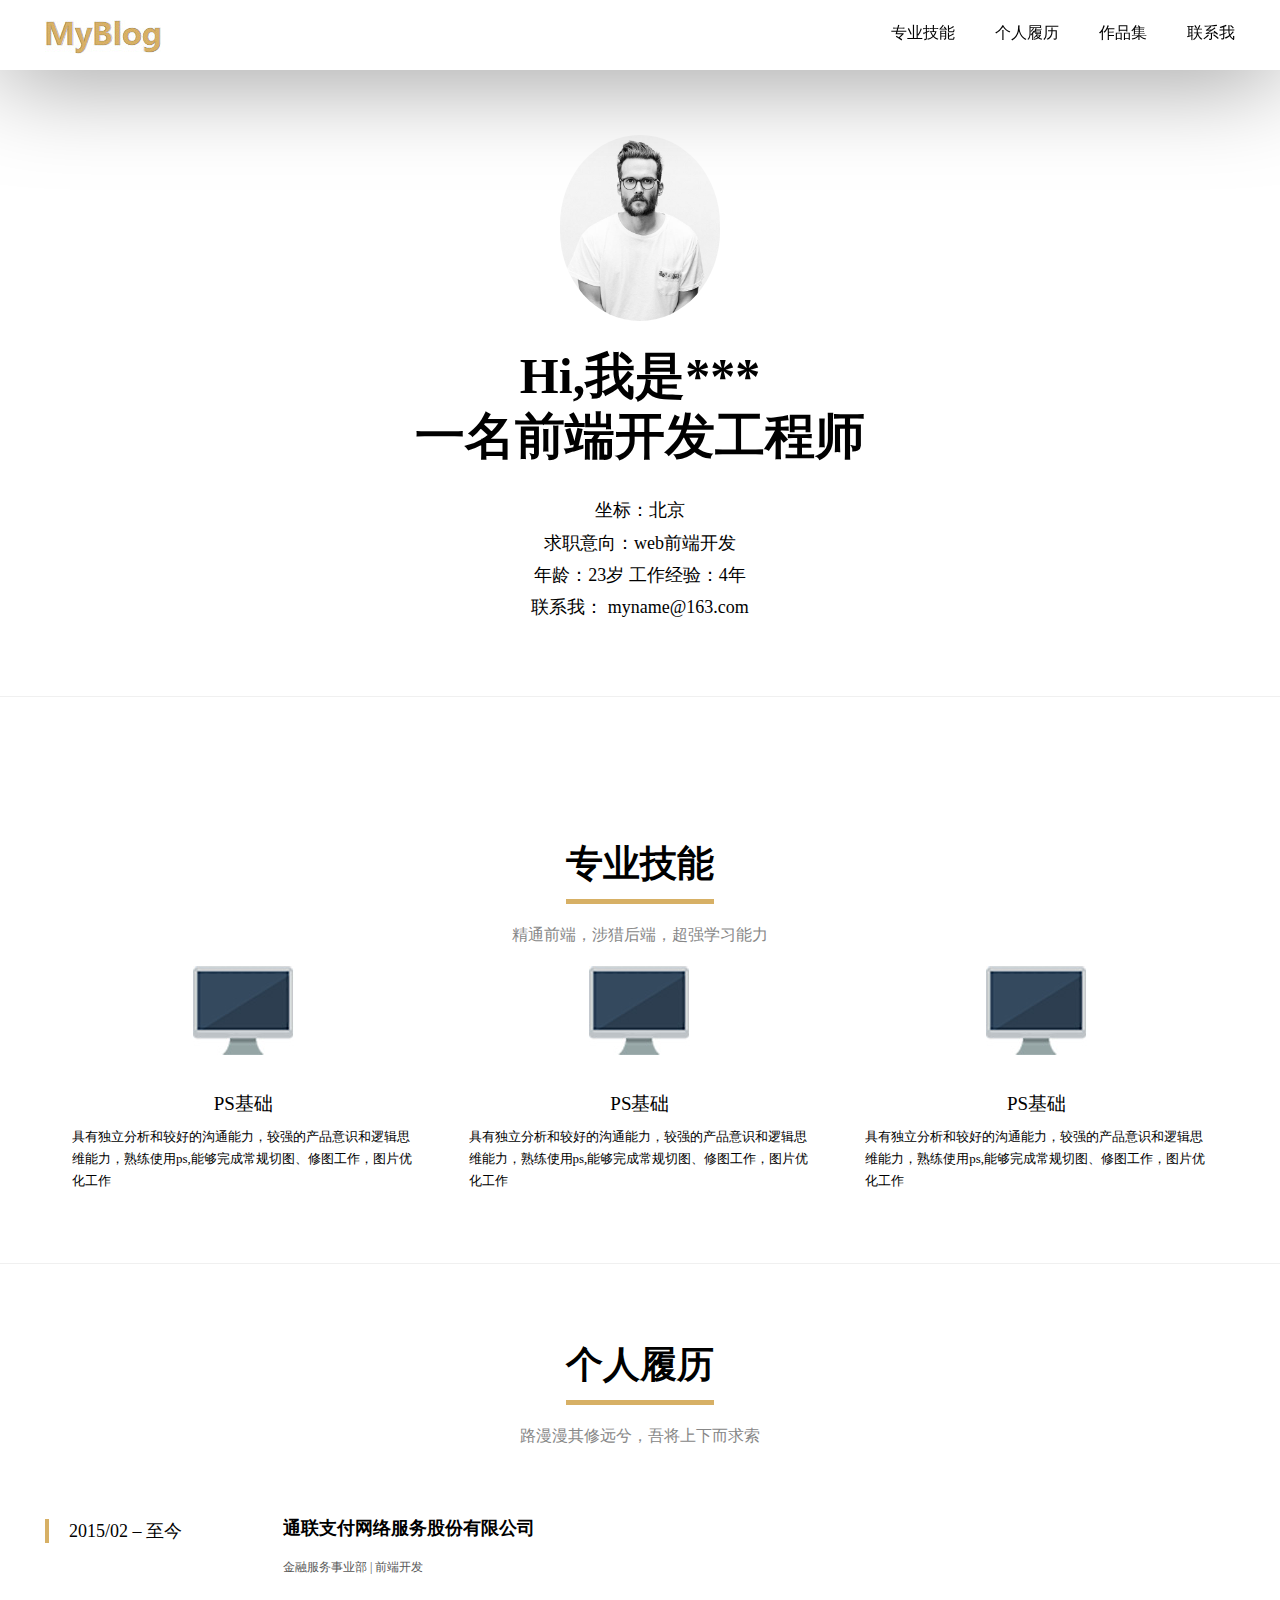
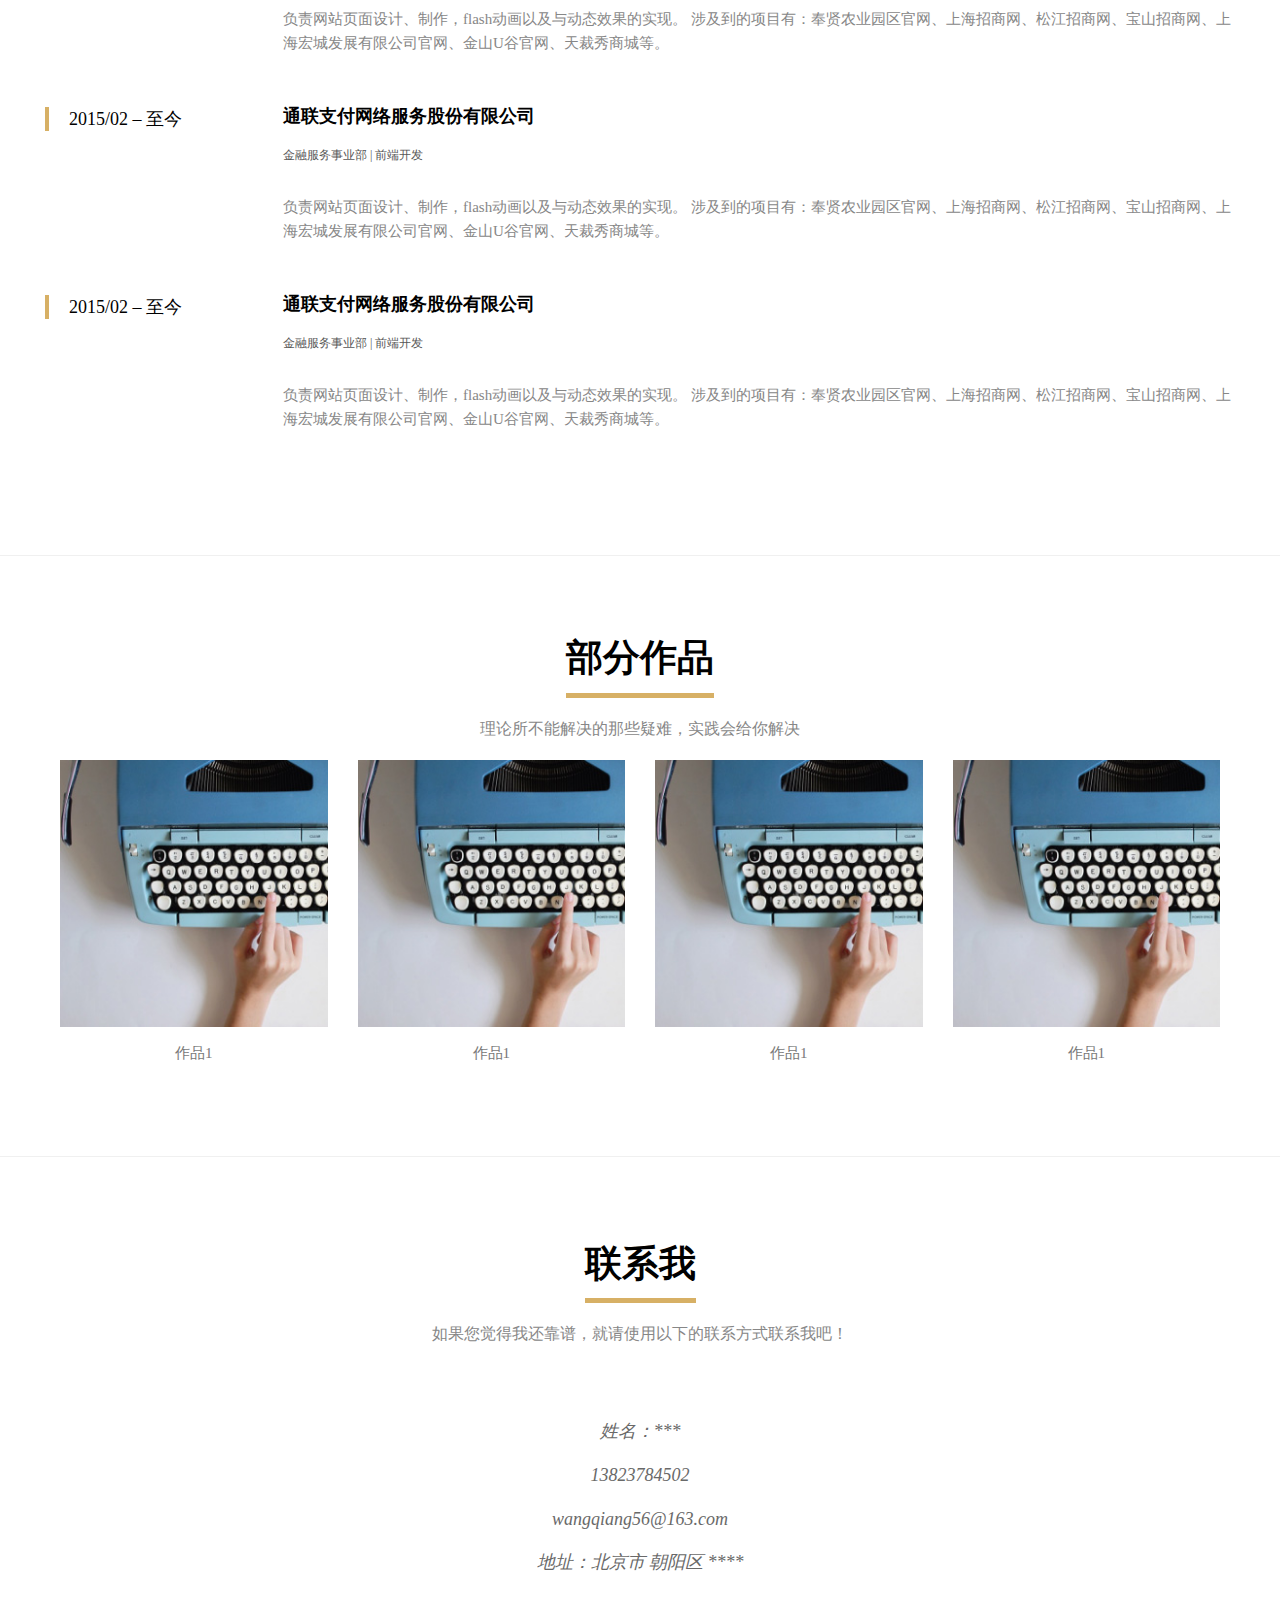
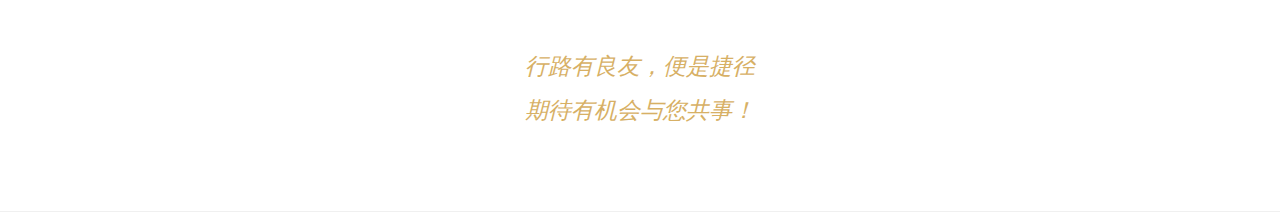
<file: resume/index.html>
<!DOCTYPE html>
<html lang="en">
<head>
    <meta charset="UTF-8">
    <title>Title</title>
    <link rel="stylesheet" href="style.css">
    <script src="add.js"></script>
</head>
<body>
        <header class="clearfix top">
            <div class="layout">
                <img src="images/pic_1_1.jpg" alt="myblog">
                <ul class="nav">
                    <li><a href="#">专业技能</a></li>
                    <li><a href="#">个人履历</a></li>
                    <li><a href="#">作品集</a></li>
                    <li><a href="#">联系我</a></li>
                </ul>
                    <div class="nav_btn" id="navBtn">
                    </div>
                    <ul class="nav_shr " id="navShr">

                        <li><a href="#">专业技能</a></li>
                        <li><a href="#">个人履历</a></li>
                        <li><a href="#">作品集</a></li>
                        <li><a href="#">联系我</a></li>
                    </ul>


            </div>
        </header>
        <section class=" self_intro">
                <div class="layout">
                    <img src="images/myphoto.jpg" alt="照片">
                    <h2>
                        Hi,我是***<br/>
                        一名前端开发工程师
                    </h2>
                    <p>坐标：北京</p>
                    <p>求职意向：web前端开发</p>
                    <p>年龄：23岁    工作经验：4年</p>
                    <p>联系我： myname@163.com</p>
                </div>
        </section>
        <section class="pro_skill">
                <div class="layout">
                    <div class="pub_cont_header">
                        <h2>专业技能</h2>
                        <p>精通前端，涉猎后端，超强学习能力</p>
                    </div>

                    <ul class="clearfix pro_skill_cont">
                        <li>
                            <img src="images/pic_2_2.jpg" alt="">
                            <h3>PS基础</h3>
                            <p>
                                具有独立分析和较好的沟通能力，较强的产品意识和逻辑思维能力，熟练使用ps,能够完成常规切图、修图工作，图片优化工作
                            </p>
                        </li>
                        <li>
                            <img src="images/pic_2_2.jpg" alt="">
                            <h3>PS基础</h3>
                            <p>
                                具有独立分析和较好的沟通能力，较强的产品意识和逻辑思维能力，熟练使用ps,能够完成常规切图、修图工作，图片优化工作
                            </p>
                        </li>
                        <li>
                            <img src="images/pic_2_2.jpg" alt="">
                            <h3>PS基础</h3>
                            <p>
                                具有独立分析和较好的沟通能力，较强的产品意识和逻辑思维能力，熟练使用ps,能够完成常规切图、修图工作，图片优化工作
                            </p>
                        </li>
                    </ul>
                </div>

        </section>
        <section class="resume">
             <div class="layout">
                 <div class="pub_cont_header">
                     <h2>个人履历</h2>
                     <p>路漫漫其修远兮，吾将上下而求索</p>
                 </div>
                 <dl class="resume_cont">
                     <dt>2015/02 – 至今</dt>
                     <dd>
                         <h2>通联支付网络服务股份有限公司</h2>
                         <h3>金融服务事业部 | 前端开发</h3>
                         <p>负责网站页面设计、制作，flash动画以及与动态效果的实现。 涉及到的项目有：奉贤农业园区官网、上海招商网、松江招商网、宝山招商网、上海宏城发展有限公司官网、金山U谷官网、天裁秀商城等。</p>
                     </dd>
                 </dl>
                 <dl class="resume_cont">
                     <dt>2015/02 – 至今</dt>
                     <dd>
                         <h2>通联支付网络服务股份有限公司</h2>
                         <h3>金融服务事业部 | 前端开发</h3>
                         <p>负责网站页面设计、制作，flash动画以及与动态效果的实现。 涉及到的项目有：奉贤农业园区官网、上海招商网、松江招商网、宝山招商网、上海宏城发展有限公司官网、金山U谷官网、天裁秀商城等。</p>
                     </dd>
                 </dl>
                 <dl class="resume_cont">
                     <dt>2015/02 – 至今</dt>
                     <dd>
                         <h2>通联支付网络服务股份有限公司</h2>
                         <h3>金融服务事业部 | 前端开发</h3>
                         <p>负责网站页面设计、制作，flash动画以及与动态效果的实现。 涉及到的项目有：奉贤农业园区官网、上海招商网、松江招商网、宝山招商网、上海宏城发展有限公司官网、金山U谷官网、天裁秀商城等。</p>
                     </dd>
                 </dl>
             </div>
        </section>
        <section class="works">
            <div class="layout">
                <div class="pub_cont_header">
                    <h2>部分作品</h2>
                    <p>理论所不能解决的那些疑难，实践会给你解决</p>
                </div>
                <ul class="clearfix works_cont">
                    <li>
                        <img src="images/pic_3_3.jpg" alt="">
                        <p>作品1</p>
                    </li>
                    <li>
                        <img src="images/pic_3_3.jpg" alt="">
                        <p>作品1</p>
                    </li>
                    <li>
                        <img src="images/pic_3_3.jpg" alt="">
                        <p>作品1</p>
                    </li>
                    <li>
                        <img src="images/pic_3_3.jpg" alt="">
                        <p>作品1</p>
                    </li>
                </ul>
            </div>
        </section>
        <section>
            <div class="pub_cont_header">
                <h2>联系我</h2>
                <p>如果您觉得我还靠谱，就请使用以下的联系方式联系我吧！</p>
            </div>
            <div class="rel_me">
                <p>姓名：***</p>
                <p>13823784502</p>
                <p>wangqiang56@163.com</p>
                <p>地址：北京市 朝阳区 ****</p>
            </div>
            <footer>
                行路有良友，便是捷径<br>
                期待有机会与您共事！
            </footer>
        </section>
</body>
</html>
</file>
<file: resume/style.css>
/*----------------重置样式-------------------*/
body{margin:0;
    font-family:" 微软雅黑";

}
h1,h2,h3,h4,h5,h6{margin:0;font-weight:normal;font-size:12px;line-height:1;}
p{margin:0;}
ul,ol{margin:0;padding:0;list-style:none;}
dl{margin:0;}
dd{margin:0;}
strong,b{font-weight:normal;}
i,em{font-style:normal;}
a{text-decoration: none;
    /*color:#333;*/
}
img{ border:none;vertical-align:bottom;}
.clearfix:after{content:"";display:block;clear:both;}
.layout{
    width: 1190px;
    margin: auto;
}
table{border-collapse:collapse;}
th,td{padding:0;vertical-align: top;}
input{padding:0;margin:0; border:none;background:none;}
textarea{padding:0; resize:none;overflow:auto;}
/*----------------------end---------------------------*/
body>section{
    border-bottom: 1px solid #f0f0f0;
}

/*------------------------header------------------------*/
.top{
    position: fixed;
    width: 100%;
    height: 70px;
    box-shadow: 0 0 100px rgba(0,0,0,0.5);
    background-color: white;
}
.top img{
    float: left;
    padding-top: 1.65%;
}
.nav{
    float: right;
}
.nav  li{
    float: left;
    padding-left: 40px;
}
.nav li a{
    display: block;
    color: #000;
    font-size: 16px;
    position: relative;
    line-height: 66px;
}

.nav li a:after{
    content: "";
    display: block;
    width: 0;
    height: 4px;
    background-color:#d7b065 ;
    transition: 0.5s;
}
.nav li a:hover{
    color: #d7b065;
}
.nav li a:hover:after{
    width: 100%;
}
/*nav_shr*/
.nav_btn{
    display: none;
    float:right;
    margin-top: 1.65%;
    background: white url("images/nav2.jpg") no-repeat;
    width: 31px;
    height: 23px;

}
.nav_btn:hover{ background: url("images/nav.jpg") no-repeat;}

.nav_shr{
    display: none;
    position: absolute;
    top: 50px;
    left:0;
    width: 100%;
   background-color: white;

}
.nav_shr li{
    height: 50px;
    line-height: 50px;
    text-align: center;
    border-bottom:1px solid #efefef ;
    margin: 0 5%;

}
.nav_shr li a{
    font-size: 16px;
    color: #d7b065;
}
/*----------------header end-------------------*/

/*----------------self_intro-------------------*/
.self_intro img{
    width: 160px;
    height: 186px;
 border-radius:80px/90px;
}

.self_intro{
    padding: 10.56% 0 5.65%;
    text-align: center;
}
.self_intro h2{
    font-weight: bold;
    font-size: 50px;
    line-height: 1.2;
    padding:25px 0 28px;
}
.self_intro p{
    font-size: 18px;
    line-height: 1.8;
}
/*-----------------self_intro end----------------*/

/*-----------------pro_skill---------------------*/
.pro_skill{
    padding-top: 5.13%;
    text-align: center;
}
/*pro_skill,resume共用标题样式*/
.pub_cont_header{
    text-align: center;

}
.pro_skill{
    animation-name: myfirst;
    animation-duration:3s;
}
@keyframes myfirst {
    from{opacity: 0;}
    to{opacity:1;}
}
.pub_cont_header h2{
    font-weight: bold;
    font-size: 37px;
    line-height:1.89;
    padding-top: 5.58%;
    display: inline-block;
    border-bottom: 5px solid #d7b065;
}

.pub_cont_header p{
    font-size: 16px;
    color: #878787;
    line-height: 3.87;
}

/*pro_skill,resume共用标题样式----end*/
.pro_skill_cont li{
    box-sizing: border-box;
    float: left;
    width: 33.33%;
    padding: 0 2.26% 5.95%;

}
.pro_skill_cont h3{
    font-size: 19px;
    margin-top: 28px;
    line-height: 2.26;
}
.pro_skill_cont p{
    font-size: 13px;
    color: #000;
    line-height: 1.69;
    text-align:left;
}

/*-----------------------------resume-------------------------*/
.resume{
    padding-bottom:9.73%;
}
.resume_cont {
   padding-top:4.37%;

}

.resume_cont dt{
    float: left;
    width: 20%;
    font-size: 18px;
    box-sizing: border-box;
    padding-left: 20px;
    border-left: 4px solid #d7b065;
}
.resume_cont dd{
    margin-left: 20%;
}

.resume_cont dd h2{
    font-size: 18px;
    font-weight: bold;

}
.resume_cont dd h3{
    line-height:5;
    font-size: 12px;
    color: #575757;
}
.resume_cont dd p{
    font-size: 15px;
    line-height: 1.6;
    color: #878787;
   padding-top: 10px;
}
/*-------------works----------------*/
.works{
    padding-bottom: 5.95%;
}
.works layout{
    overflow: hidden;

}
.works_cont li{
    float: left;
    width: 25%;
    box-sizing: border-box;
    padding: 0 15px;

}
.works_cont li img{width: 100%;}
.works_cont li:hover img{
    box-shadow: 0 0 20px rgba(0,0,0,0.5);
    transition: 0.5s;
}
.works_cont li p{
    font-size: 15px;
    color: #797979;
    line-height: 3.53;
    text-align: center;
}
/*-----------------rel_me--------------*/
.rel_me{
    text-align: center;
    padding-top: 3.47%;
}
.rel_me p{
    line-height:2.44;
    font-size: 18px;
    font-style: italic;
    color: #696969;
}
footer{
    padding:4.67% 0 6.1%;
    color: #d7b065;
    font-size: 23px;
    font-style: italic;
    line-height: 1.91;
    text-align: center;
}

@media screen and (min-width: 1201px) {
    .layout{
        width:1190px ;
    }
}
@media screen and (max-width: 1200px){
    .layout{width: 960px;}
}
@media screen and (max-width: 992px){
    .layout{
        width: auto;
        margin: 0 5%;
    }
    .resume_cont dt{
        width: 30%;
    }
    .resume_cont dd{margin-left: 30%;}
}

@media screen and (max-width: 768px) {
    .pro_skill_cont li{float: none;width: 100%;}
    .resume_cont dt{float: none;width: 100%;}
    .resume_cont dd{margin-left: 0;padding-top: 20px;}
    .works_cont li{
        width: 50%;
    }
    .self_intro h2{
        font-size: 35px;}
    .nav{display: none;}
   .nav_btn{display: block;}
    .pub_cont_header h2{
        font-size: 28px;
    }
}
</file>
